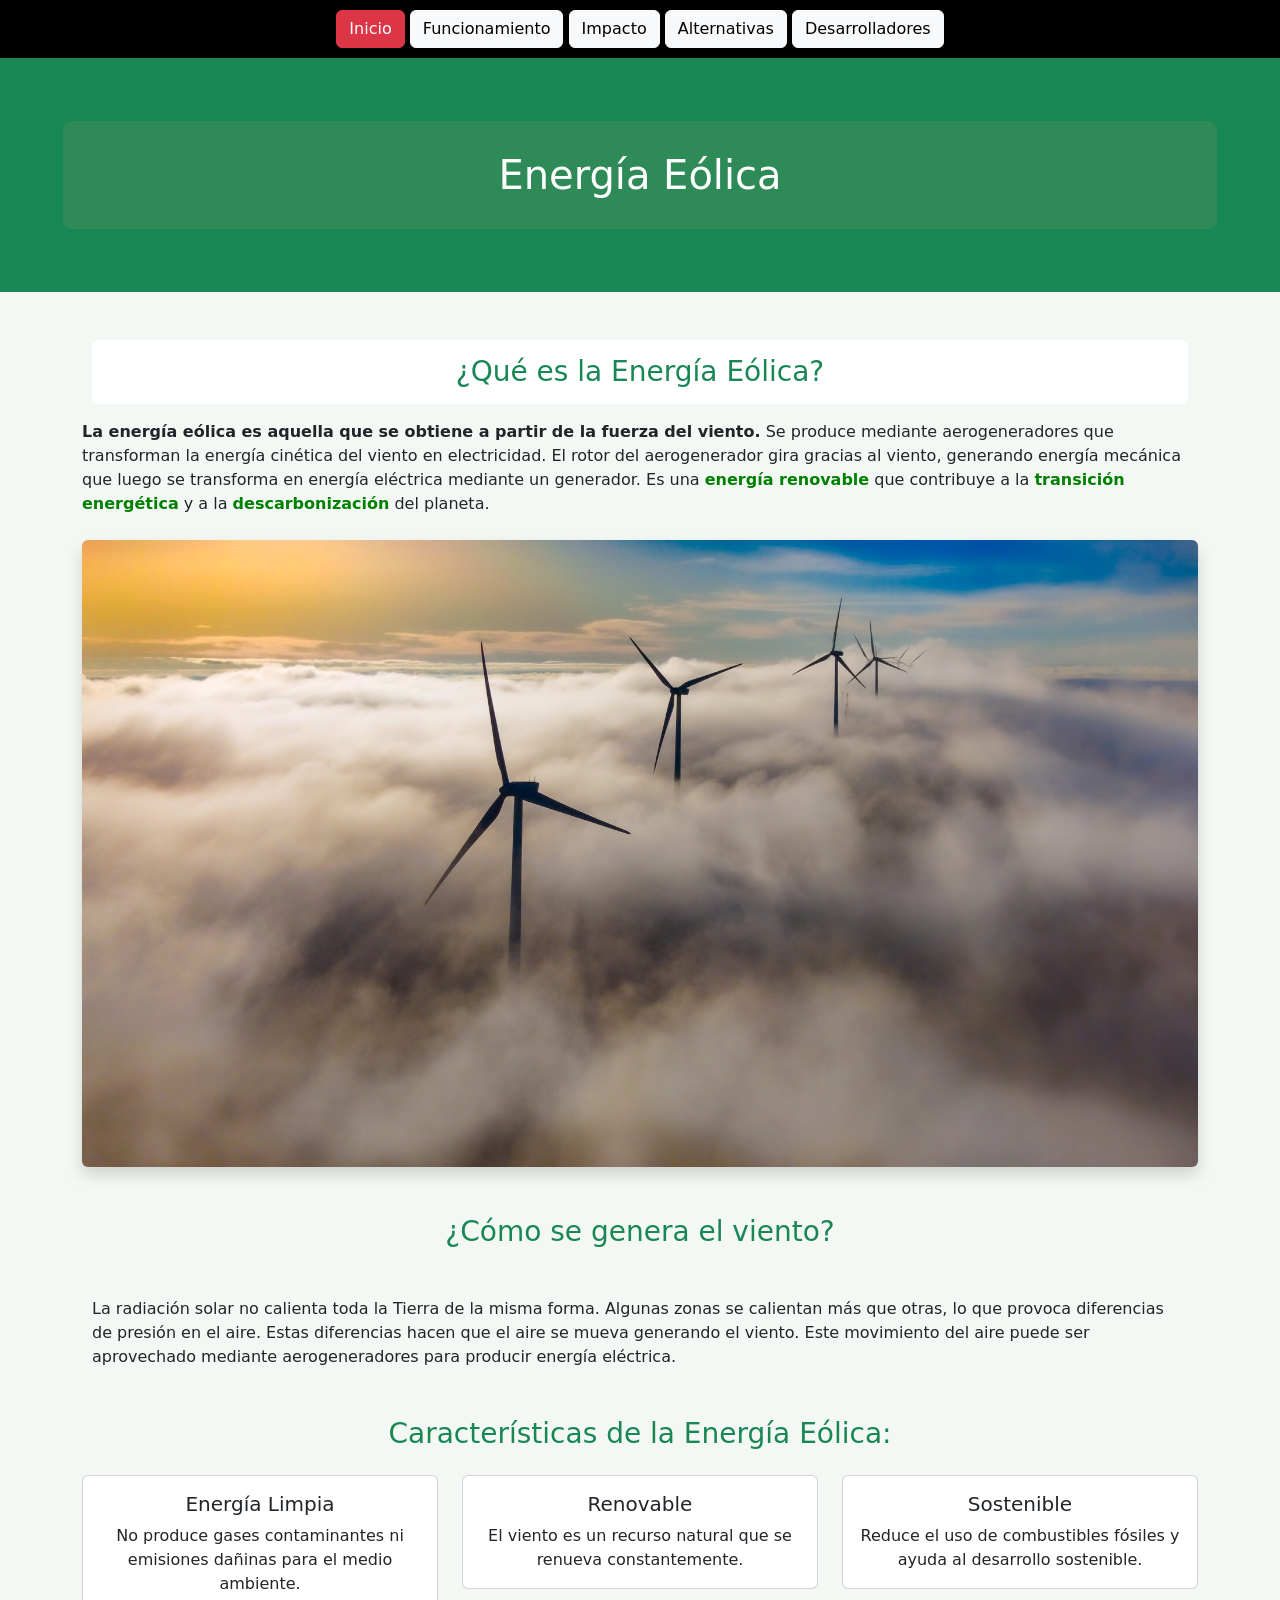
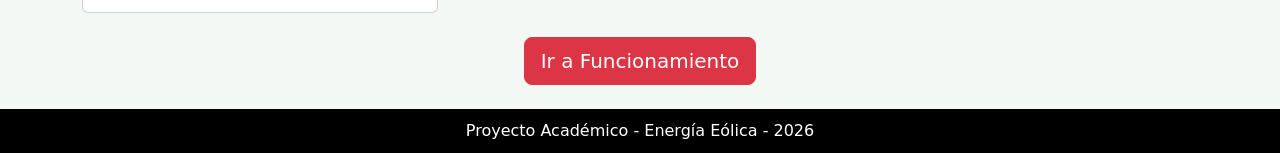
<file: index.html>
<!DOCTYPE html>
<html lang="es">
<head>

<meta charset="UTF-8">
<meta name="viewport" content="width=device-width, initial-scale=1.0">

<title>Energía Eólica</title>

<link rel="stylesheet" href="bootstrap.css">
<link rel="stylesheet" href="styles.css">
<link rel="shortcut icon" href="logo.jpg" type="image/x-icon">

</head>

<body>

<section class="menu1">
<footer class2>
<div class="text-center">
<a href="index.html" class="btn btn-danger">Inicio</a>
<a href="funcionamiento.html" class="btn btn-light">Funcionamiento</a>
<a href="impacto.html" class="btn btn-light ">Impacto</a>
<a href="alternativa.html" class="btn btn-light ">Alternativas</a>
<a href="desarrolladores.html" class="btn btn-light">Desarrolladores</a>
</div>
</footer>
</section>

<section class="bg-success text-center p-5">

<h1 class="tittlefirst">Energía Eólica</h1>

</section>


<section class="container mt-5">

<h3 class="introduccion text-center text-success">¿Qué es la Energía Eólica?</h3>

<p class="mt-3">

<strong>La energía eólica es aquella que se obtiene a partir de la fuerza del viento.</strong>
Se produce mediante aerogeneradores que transforman la energía cinética del viento en electricidad.

El rotor del aerogenerador gira gracias al viento, generando energía mecánica que luego se transforma
en energía eléctrica mediante un generador.

Es una <strong class="renovable">energía renovable</strong> que contribuye a la 
<strong class="transicion">transición energética</strong> y a la 
<strong class="descarbonizacion">descarbonización</strong> del planeta.

</p>

</section>



<div class=" container mt-4 ">

<img src="eolica1.jpg" alt="energia eolica" class="img-fluid rounded shadow">

</div>



<section class="container mt-5">

<h3 class="text-center text-success">¿Cómo se genera el viento?</h3>

<p class="textdesarrollo mt-5">

La radiación solar no calienta toda la Tierra de la misma forma. Algunas zonas se calientan más que otras,
lo que provoca diferencias de presión en el aire.

Estas diferencias hacen que el aire se mueva generando el viento. Este movimiento del aire puede ser
aprovechado mediante aerogeneradores para producir energía eléctrica.

</p>

</section>



<section class="container mt-5">

<h3 class="text-center text-success">Características de la Energía Eólica:</h3>

<div class="row mt-4 text-center">


<div class="col-md-4">

<div class="card">

<div class="card-body">

<h5 class="card-title">Energía Limpia</h5>

<p class="card-text">
No produce gases contaminantes ni emisiones dañinas para el medio ambiente.
</p>

</div>

</div>

</div>


<div class="col-md-4">

<div class="card">

<div class="card-body">

<h5 class="card-title">Renovable</h5>

<p class="card-text">
El viento es un recurso natural que se renueva constantemente.
</p>

</div>

</div>

</div>


<div class="col-md-4">

<div class="card">

<div class="card-body">

<h5 class="card-title">Sostenible</h5>

<p class="card-text">
Reduce el uso de combustibles fósiles y ayuda al desarrollo sostenible.
</p>

</div>

</div>

</div>

</div>

</section>

<div class="text-center">
<a href="funcionamiento.html" class="btn btn-danger btn-lg mt-4 mb-4">
Ir a Funcionamiento
</a>

</div>


<section class="footer-proyecto">
<footer class="text-center">
<div class="pie">
Proyecto Académico - Energía Eólica - 2026
</div>
</footer>
</section>

</body>
</html>
</file>
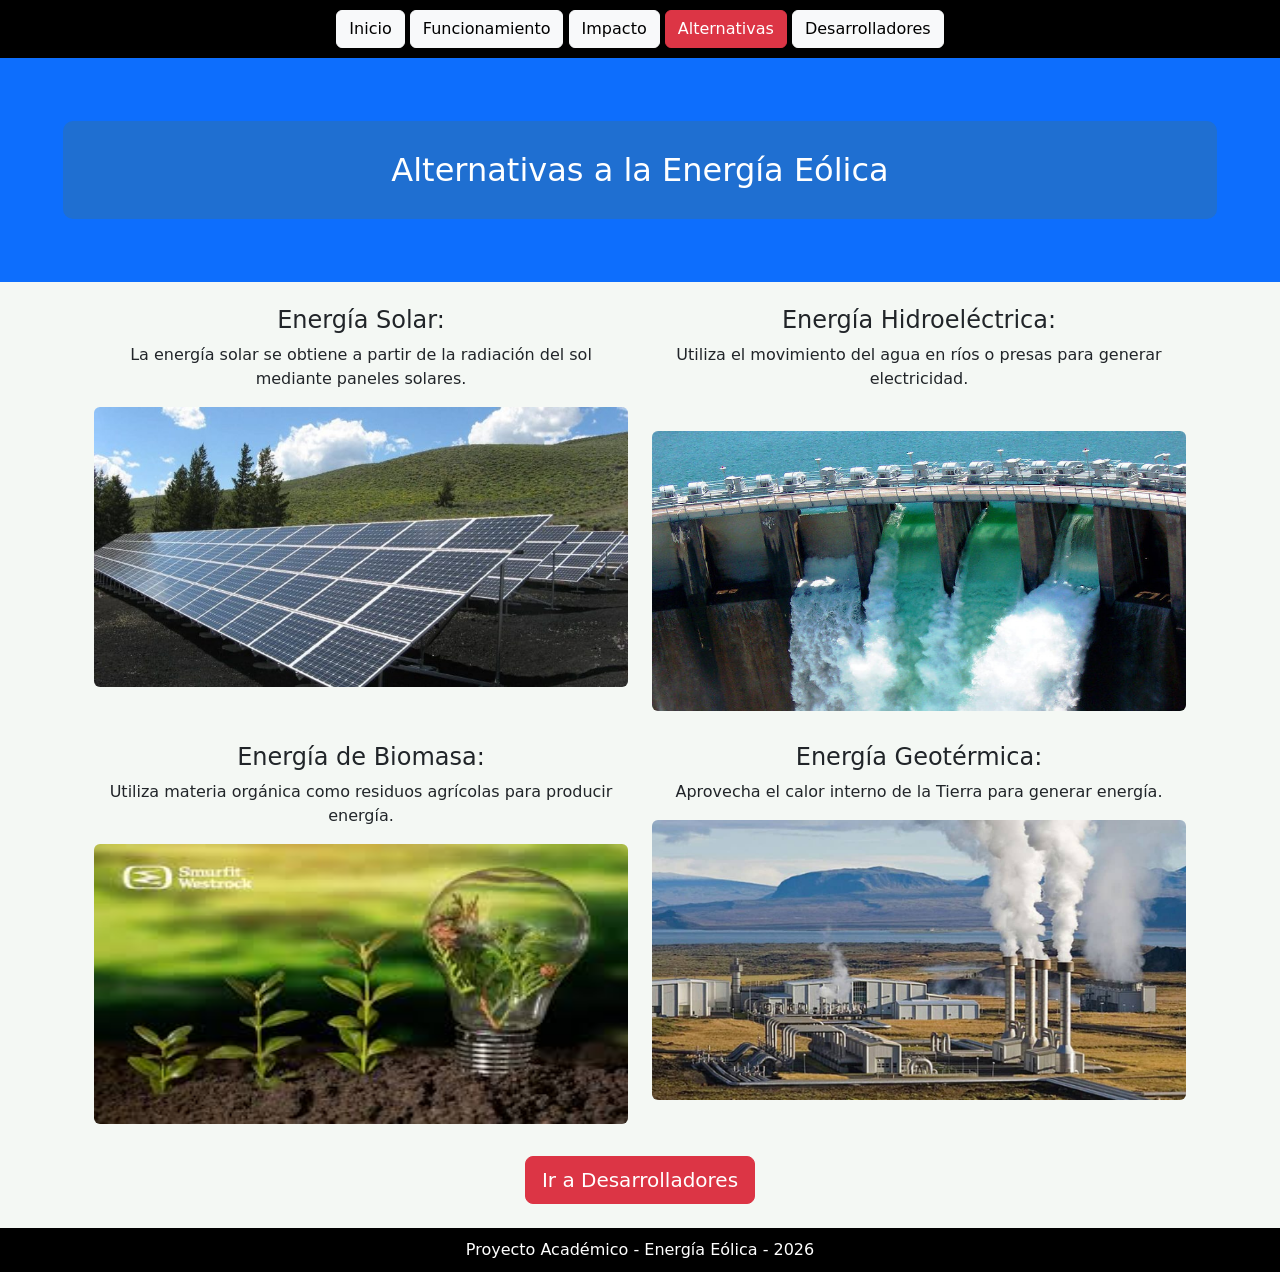
<file: alternativa.html>
<!DOCTYPE html>
<html lang="en">
<head>
<meta charset="UTF-8">
<meta name="viewport" content="width=device-width, initial-scale=1.0">

<title>Alternativas</title>

<link rel="stylesheet" href="bootstrap.css">
<link rel="stylesheet" href="styles.css">
<link rel="shortcut icon" href="logo.jpg" type="image/x-icon">

</head>

<body>

<section class="menu1">
<footer>
<div class="text-center">
<a href="index.html" class="btn btn-light">Inicio</a>
<a href="funcionamiento.html" class="btn btn-light ">Funcionamiento</a>
<a href="impacto.html" class="btn btn-light ">Impacto</a>
<a href="alternativa.html" class="btn btn-danger">Alternativas</a>
<a href="desarrolladores.html" class="btn btn-light">Desarrolladores</a>
</div>
</footer>
</section>

<div class=" bg-primary p-5 mb-4">

<h2 class="title">Alternativas a la Energía Eólica</h2>

</div>
<div class="row container mx-auto"> 
<div class="col-md-6 text-center">

<h4>Energía Solar:</h4>

<p>
La energía solar se obtiene a partir de la radiación del sol mediante paneles solares.
</p>

<img src="energia solar.jpeg" class="img-fluid rounded mb-2 energia-img" alt="Energía Solar">

</div>


<div class="col-md-6 text-center">

<h4>Energía Hidroeléctrica:</h4>

<p>
Utiliza el movimiento del agua en ríos o presas para generar electricidad.
</p>

<img src="energia-hidraulica.jpg" class="img-fluid rounded mt-4 mb-2 energia-img" alt="Energía Hidroeléctrica">

</div>


<div class="col-md-6 mt-4 text-center">

<h4>Energía de Biomasa:</h4>

<p>
Utiliza materia orgánica como residuos agrícolas para producir energía.
</p>

<img src="biomasa.jpg" class="img-fluid rounded mb-2 energia-img" alt="Energía de Biomasa">

</div>


<div class="col-md-6 mt-4 text-center">

<h4>Energía Geotérmica:</h4>

<p>
Aprovecha el calor interno de la Tierra para generar energía.
</p>

<img src="geotermica.jpg" class="img-fluid rounded mb-2 energia-img" alt="Energía Geotérmica">

</div>

</div>

<div class="text-center">

<a href="desarrolladores.html" class="btn btn-danger mt-4 mb-4 btn-lg">
Ir a Desarrolladores
</a>

</div>

<section class="footer-proyecto">
<footer class="text-center">
<div class="pie">
Proyecto Académico - Energía Eólica - 2026
</div>
</footer>
</section>

</body>
</html>
</file>
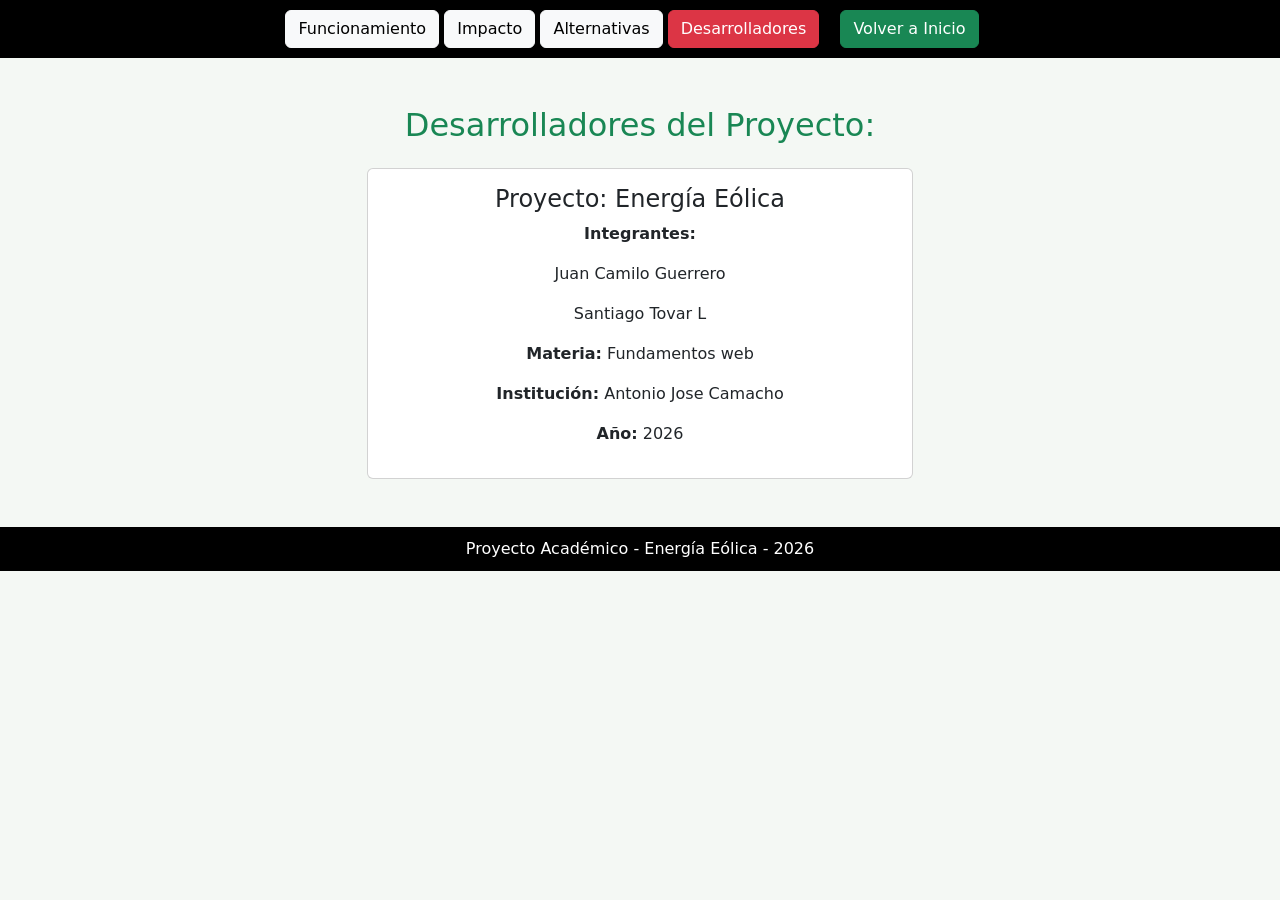
<file: desarrolladores.html>
<!DOCTYPE html>
<html lang="en">
<head>
    <meta charset="UTF-8">
    <meta name="viewport" content="width=device-width, initial-scale=1.0">
    <title>Desarrolladores</title>
    <link rel="stylesheet" href="bootstrap.css">
    <link rel="stylesheet" href="styles.css">
    <link rel="shortcut icon" href="logo.jpg" type="image/x-icon">
</head>
<body>

<section class="menu1">
<footer>
<div class="text-center">
<a href="funcionamiento.html" class="btn btn-light ">Funcionamiento</a>
<a href="impacto.html" class="btn btn-light ">Impacto</a>
<a href="alternativa.html" class="btn btn-light">Alternativas</a>
<a href="desarrolladores.html" class="btn btn-danger ">Desarrolladores</a>
<a href="index.html" class="btn btn-success mx-3">Volver a Inicio</a>

</div>
</footer>
</section>

    <div class="container mt-5 mb-5">

<h2 class="text-center text-success">Desarrolladores del Proyecto:</h2>

<div class="row justify-content-center mt-4">   

<div class="col-md-6">

<div class="card card-hover">

<div class="card-body text-center">

<h4 class="card-title">Proyecto: Energía Eólica</h4>

<p class="card-text">
<strong>Integrantes:</strong>
</p>

<p>
Juan Camilo Guerrero 
</p>

<p>
Santiago Tovar L    
</p>

<p>
<strong>Materia:</strong> Fundamentos web
</p>

<p>
<strong>Institución:</strong> Antonio Jose Camacho
</p>

<p>
<strong>Año:</strong> 2026
</p>
</div>

</div>

</div>

</div>

</div>

<section class="footer-proyecto">
<footer class="text-center">
<div class="pie">
Proyecto Académico - Energía Eólica - 2026
</div>
</footer>
</section>

</body>
</html>
</file>
<file: styles.css>
body{
    background-color: #f4f8f4f2;
}

.menu1{
    background-color: #000000;
    padding: 10px;
}
/* INICIO PAGINA INDEX*/
.tittlefirst{
    margin: 15px;
    color: white;
    text-align: center;
    background-color: #2e8b57;
    padding: 30px;
    border-radius: 10px;
}

.introduccion {
    margin: 10px;
    color: rgb(113, 189, 90);
    background-color: white;
    padding: 15px;
    border-radius: 8px;
}

.renovable{
color: green;
}

.transicion{
color: green;
}

.descarbonizacion{
color: green;
}

.textdesarrollo{
        margin: 10px;
        margin-top: 5px;
}

/* INICIO PAGINA FUNCIONAMIENTO */

.title{
    margin: 15px;
    color: white;
    text-align: center;
    background-color: #1f6fd1;
    padding: 30px;
    border-radius: 10px;
}

.funcionamiento{
    margin: 10px;
    background-color: white;
    padding: 15px;
    border-radius: 8px;
}

/* INICIO PAGINA IMPACTO */

.impacto{
    text-align: center;
    color: white;
    margin: 10px;
    background-color: #2e8b57;
    padding: 30px;
    border-radius: 10px;
}

.desarrollo1{
    margin: 10px;
    background-color: white;
    padding: 15px;
    border-radius: 8px;
}

.footer-proyecto{
    padding: 10px;
    background-color: rgb(0, 0, 0);
}
.pie{
    color: white;
    text-align: center;
}
.card-hover{
    transition: 0.3s;
}

.card-hover:hover{
    transform: scale(1.05);
    box-shadow: 0 2px 10px rgba(9, 123, 33, 0.582);
}
/* INICIO PAGINA ALTERNATIVAS */
.energia-img{
    width: 100%;
    height: 280px;
    object-fit: countain;
}
</file>
